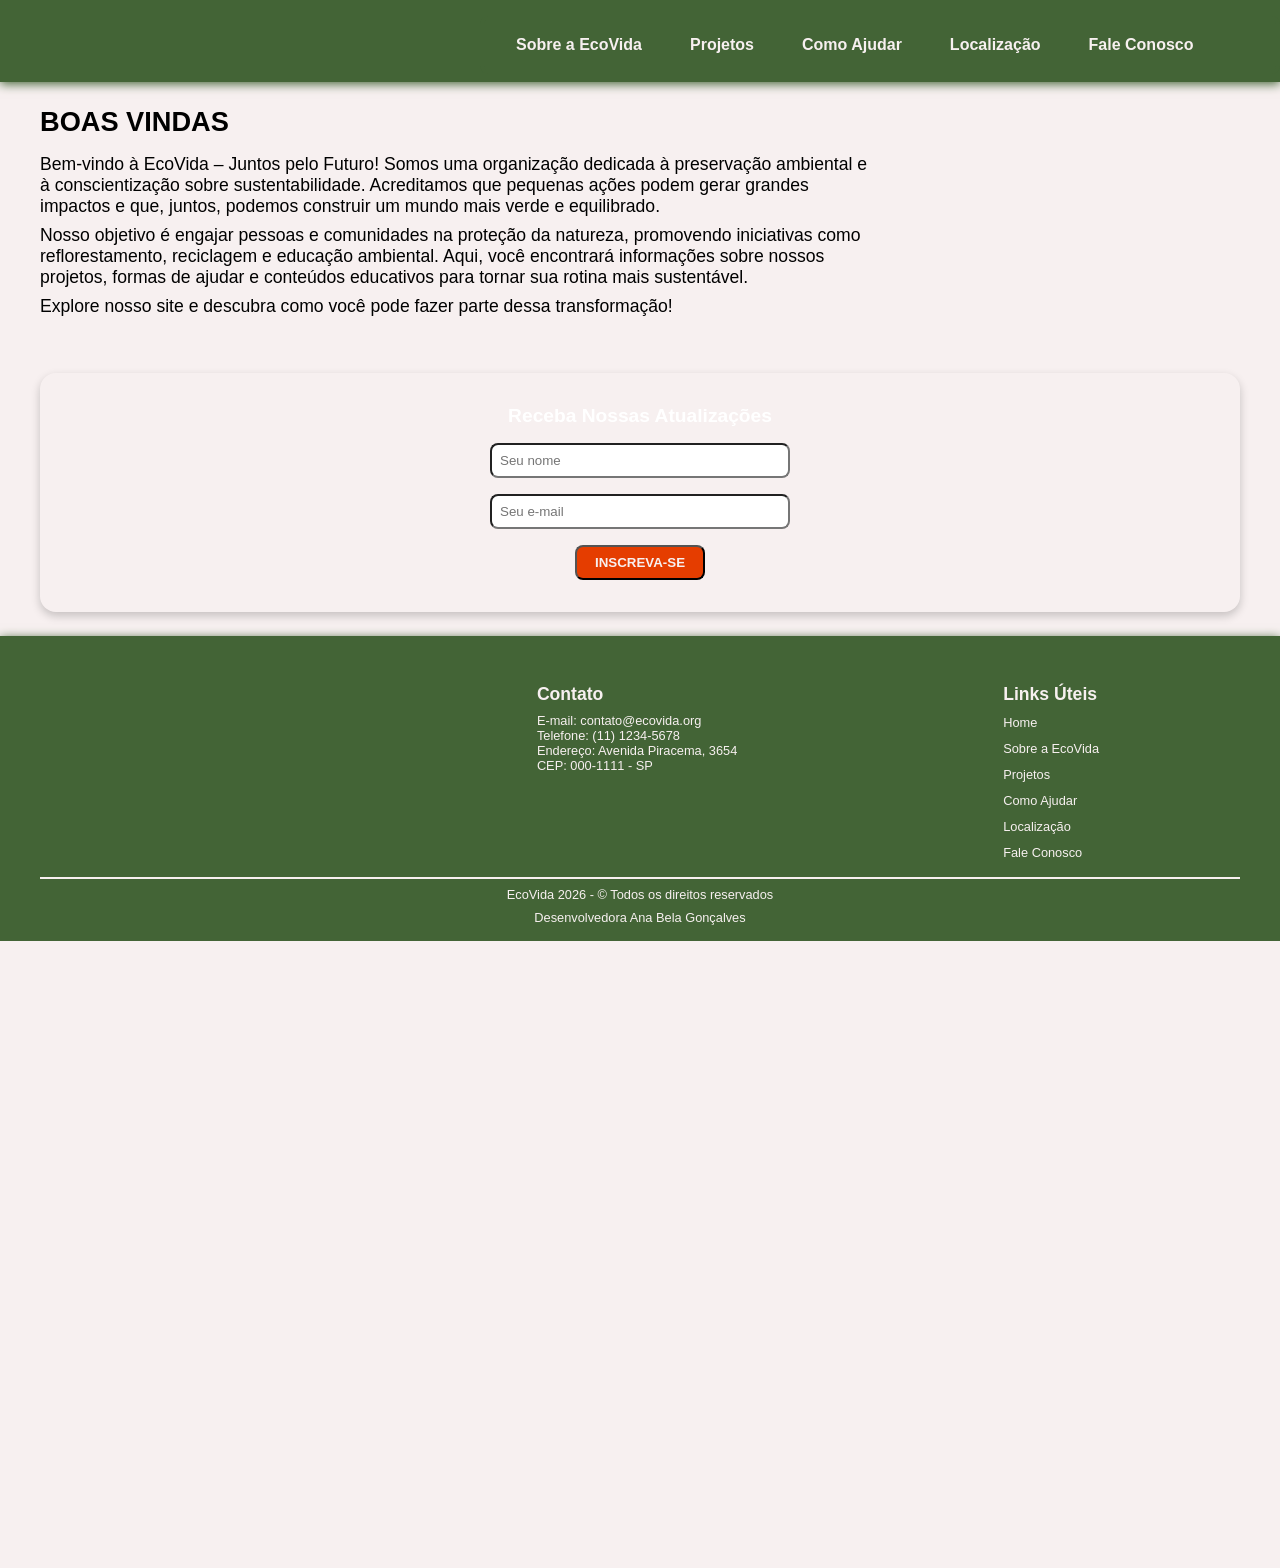
<file: index.html>
<!DOCTYPE html>
<html lang="pt-br">

<head>
    <meta charset="UTF-8">
    <meta name="viewport" content="width=device-width, initial-scale=1.0">
    <link rel="stylesheet" href="assets/css/estilos.css">
    <link rel="shortcut icon" href="assets/imagens/logo_oishi.png" type="image/x-icon">
    <link
        href="https://fonts.googleapis.com/css2?family=Montserrat:ital,wght@0,100..900;1,100..900&family=Open+Sans:ital,wght@0,300..800;1,300..800&display=swap"
        rel="stylesheet">
    <title>Home</title>
</head>

<body>
    <header>
        <a href="index.html"><img src="assets/imagens/logo_oishi.png" alt="Logo EcoVida"></a>

        <nav id="menu">
            <ul>
                <li><a href="sobre-a-ecovida.html">Sobre a EcoVida</a></li>
                <li><a href="projetos.html">Projetos</a></li>
                <li><a href="como-ajudar.html">Como Ajudar</a></li>
                <li><a href="localizacao.html">Localização</a></li>
                <li><a href="fale-conosco.html">Fale Conosco</a></li>
            </ul>
        </nav>
        <img src="assets/imagens/menu-branco.png" alt="Menu Hamburguer" id="btn-menu">
        <img src="assets/imagens/fechar-branco.png" alt="Botão Fechar" id="btn-fechar">
    </header>
    <main id="container-home">
        <img src="assets/imagens/home4.jpg" alt="Coruja na floresta em cima de uma árvore dormindo" id="imagem-boas-vindas">
        <h1>BOAS VINDAS</h1>

        <section id="secao-1-home">
            <section class="p-secao1">
                <p>Bem-vindo à EcoVida – Juntos pelo Futuro! Somos uma organização dedicada à preservação ambiental e à
                    conscientização sobre sustentabilidade. Acreditamos que pequenas ações podem gerar grandes impactos
                    e
                    que, juntos, podemos construir um mundo mais verde e equilibrado.</p>
                <p>Nosso objetivo é engajar pessoas e comunidades na proteção da natureza, promovendo iniciativas como
                    reflorestamento, reciclagem e educação ambiental. Aqui, você encontrará informações sobre nossos
                    projetos, formas de ajudar e conteúdos educativos para tornar sua rotina mais sustentável.
                </p>
                <p>Explore nosso site e descubra como você pode fazer parte dessa transformação!</p>
            </section>

            <img src="assets/imagens/home5.jpg" alt="Pessoas na floresta com sacos de lixo para ajudar o meio ambiente"
                id="foto-colaboracao">
        </section>



        <section id="receba-atualizacoes">
            <form action="#" >
                <h3>Receba Nossas Atualizações</h3>
                <input type="text" name="nome-atualizacao" id="nome-recebe" placeholder="Seu nome">
                <input type="email" name="email-atualizacao" id="email-recebe" placeholder="Seu e-mail" required>
                <button id="btn-se-escrever">INSCREVA-SE</button>
            </form>
        </section>

    </main>

    <footer id="rodape">

        <section id="secao-rodape">
            <a href="index.html"><img src="assets/imagens/logo_oishi.png" alt="Logo EcoVida"></a>
            <div> <!-- Div para estilização -->
                <h3>Contato</h3>
                <p>E-mail: contato@ecovida.org</p>
                <p>Telefone: (11) 1234-5678 </p>
                <p>Endereço: Avenida Piracema, 3654</p>
                <p>CEP: 000-1111 - SP</p>

                <div class="imagens-contato"> <!-- Div para estilização -->
                    <img src="assets/imagens/face.png" alt="logo Facebook">
                    <img src="assets/imagens/instagram.png" alt="logo instagram">
                    <img src="assets/imagens/whatsapp.png" alt="logo WhatsApp">
                </div>
            </div>
            <nav id="navegacao-rodape">
                <h3>Links Úteis</h3>
                <ul>
                    <li><a href="index.html">Home</a></li>
                    <li><a href="sobre-a-ecovida.html">Sobre a EcoVida</a></li>
                    <li><a href="projetos.html">Projetos</a></li>
                    <li><a href="como-ajudar.html">Como Ajudar</a></li>
                    <li><a href="localizacao.html">Localização</a></li>
                    <li><a href="fale-conosco.html">Fale Conosco</a></li>
                </ul>
            </nav>
        </section>

        <p class="direitos-rodape">EcoVida 2026 - &copy; Todos os direitos reservados</p>
        <p class="direitos-rodape">Desenvolvedora Ana Bela Gonçalves</p>

    </footer>
    <script src="assets/js/script.js"></script>

</body>

</html>
</file>
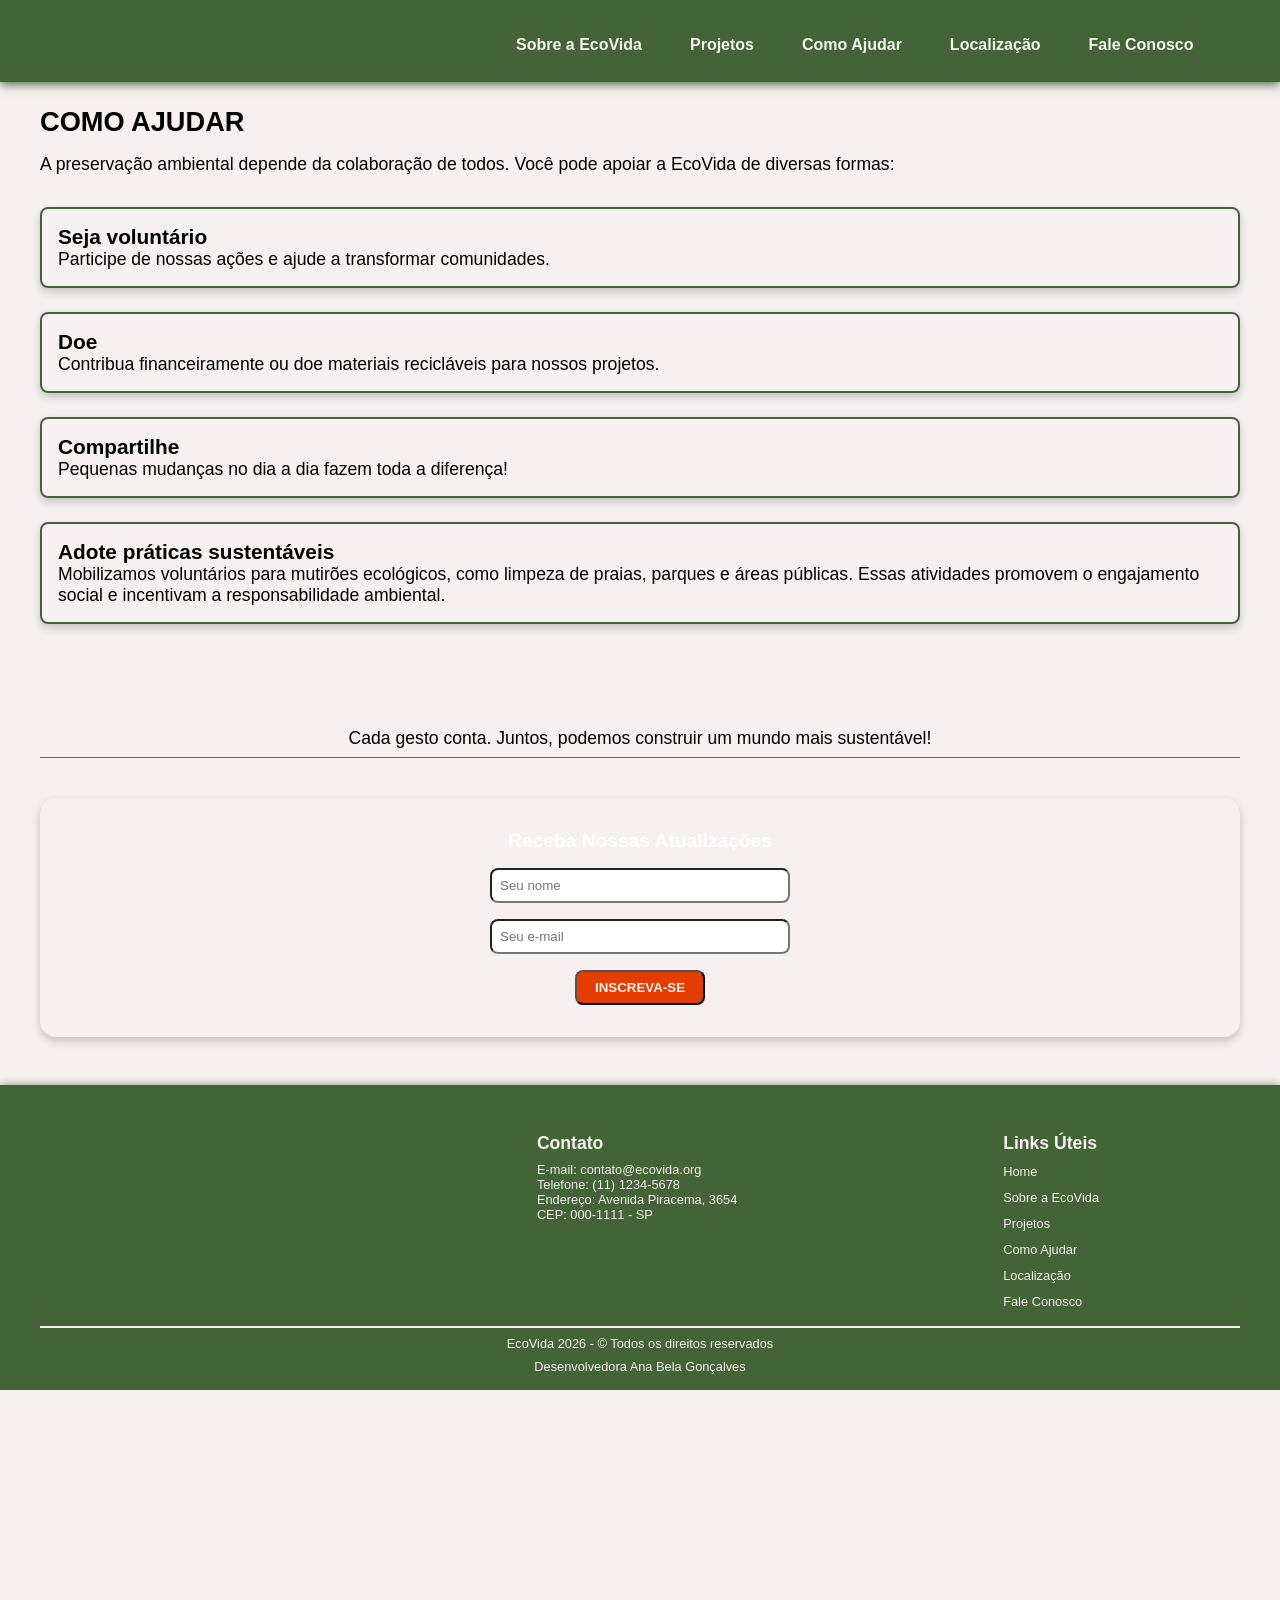
<file: como-ajudar.html>
<!DOCTYPE html>
<html lang="pt-br">

<head>
    <meta charset="UTF-8">
    <meta name="viewport" content="width=device-width, initial-scale=1.0">
    <link rel="stylesheet" href="assets/css/estilos.css">
    <link rel="shortcut icon" href="assets/imagens/logo_oishi.png" type="image/x-icon">
    <link
        href="https://fonts.googleapis.com/css2?family=Montserrat:ital,wght@0,100..900;1,100..900&family=Open+Sans:ital,wght@0,300..800;1,300..800&display=swap"
        rel="stylesheet">
    <title>COMO AJUDAR</title>
</head>

<body>
    <header>
        <a href="index.html"><img src="assets/imagens/logo_oishi.png" alt="Logo EcoVida"></a>
        <nav id="menu">
            <ul>
                <li><a href="sobre-a-ecovida.html">Sobre a EcoVida</a></li>
                <li><a href="projetos.html">Projetos</a></li>
                <li><a href="como-ajudar.html">Como Ajudar</a></li>
                <li><a href="localizacao.html">Localização</a></li>
                <li><a href="fale-conosco.html">Fale Conosco</a></li>
            </ul>
        </nav>
        <img src="assets/imagens/menu-branco.png" alt="Menu Hamburguer" id="btn-menu">
        <img src="assets/imagens/fechar-branco.png" alt="Botão Fechar" id="btn-fechar">
    </header>
    <main id="container-como-ajudar">
       
        <h1>COMO AJUDAR</h1>
        
        <p>A preservação ambiental depende da colaboração de todos. Você pode apoiar a EcoVida de diversas formas:</p>
        <section id="cards-como-ajudar">
            <article>
                <h2>Seja voluntário</h2>
                <p>Participe de nossas ações e ajude a transformar comunidades.</p>
            </article>
            <article>
                <h2>Doe</h2>
                <p>Contribua financeiramente ou doe materiais recicláveis para nossos projetos.</p>
            </article>
            <article>
                <h2>Compartilhe</h2>
                <p>Pequenas mudanças no dia a dia fazem toda a diferença!
                </p>
            </article>
            <article>
                <h2>Adote práticas sustentáveis</h2>
                <p>Mobilizamos voluntários para mutirões ecológicos, como limpeza de praias, parques e áreas públicas. Essas atividades promovem o engajamento social e incentivam a responsabilidade ambiental.</p>
            </article>

        </section>
        <img src="assets/imagens/como-ajudar-voluntario2.jpg" alt="Duas pessoas voluntárias segurando mudas de plantas" class="imagem-como-ajudar">
        
        <p id="p-card-como-ajudar">Cada gesto conta. Juntos, podemos construir um mundo mais sustentável!</p>

        


        <section id="receba-atualizacoes">
            <form action="#" >
                <h3>Receba Nossas Atualizações</h3>
                <input type="text" name="nome-atualizacao" id="nome-recebe" placeholder="Seu nome">
                <input type="email" name="email-atualizacao" id="email-recebe" placeholder="Seu e-mail" required>
                <button id="btn-se-escrever">INSCREVA-SE</button>
            </form>
        </section>

    </main>

    <footer id="rodape">

        <section id="secao-rodape">
            <a href="index.html"><img src="assets/imagens/logo_oishi.png" alt="Logo EcoVida"></a>
            <div> <!-- Div para estilização -->
                <h3>Contato</h3>
                <p>E-mail: contato@ecovida.org</p>
                <p>Telefone: (11) 1234-5678 </p>
                <p>Endereço: Avenida Piracema, 3654</p>
                <p>CEP: 000-1111 - SP</p>

                <div class="imagens-contato"> <!-- Div para estilização -->
                    <img src="assets/imagens/face.png" alt="logo Facebook">
                    <img src="assets/imagens/instagram.png" alt="logo instagram">
                    <img src="assets/imagens/whatsapp.png" alt="logo WhatsApp">
                </div>
            </div>
            <nav id="navegacao-rodape">
                <h3>Links Úteis</h3>
                <ul>
                    <li><a href="index.html">Home</a></li>
                    <li><a href="sobre-a-ecovida.html">Sobre a EcoVida</a></li>
                    <li><a href="projetos.html">Projetos</a></li>
                    <li><a href="como-ajudar.html">Como Ajudar</a></li>
                    <li><a href="localizacao.html">Localização</a></li>
                    <li><a href="fale-conosco.html">Fale Conosco</a></li>
                </ul>
            </nav>
        </section>

        <p class="direitos-rodape">EcoVida 2026 - &copy; Todos os direitos reservados</p>
        <p class="direitos-rodape">Desenvolvedora Ana Bela Gonçalves</p>

    </footer>
    <script src="assets/js/script.js"></script>

</body>

</html>
</file>
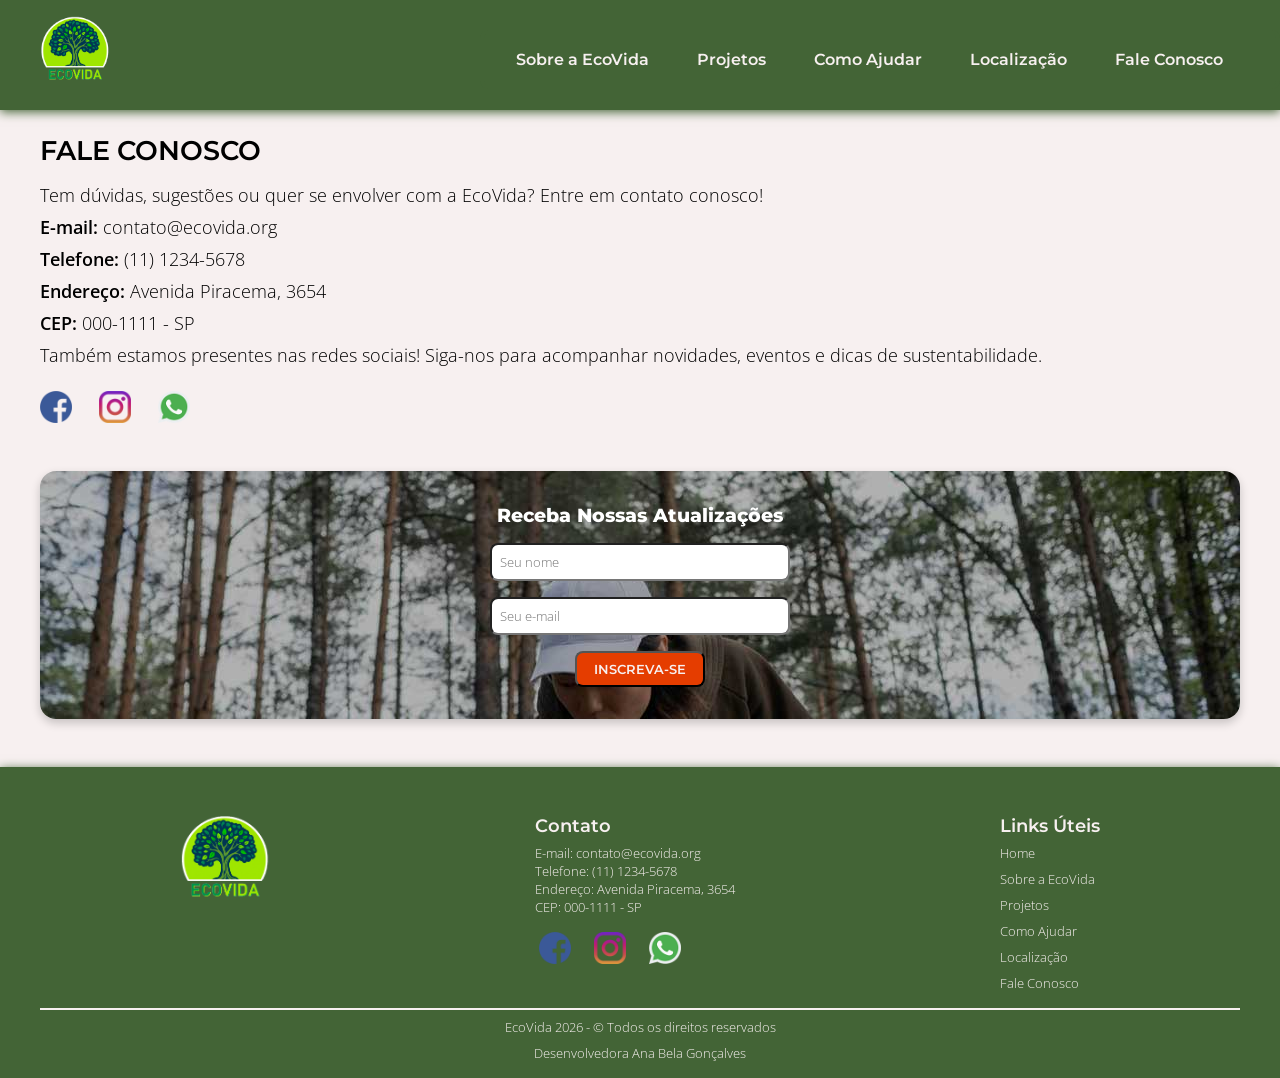
<file: fale-conosco.html>
<!DOCTYPE html>
<html lang="pt-br">

<head>
    <meta charset="UTF-8">
    <meta name="viewport" content="width=device-width, initial-scale=1.0">
    <link rel="stylesheet" href="assets/css/estilos.css">
    <link rel="shortcut icon" href="assets/imagens/logo_oishi.png" type="image/x-icon">
    <link
        href="https://fonts.googleapis.com/css2?family=Montserrat:ital,wght@0,100..900;1,100..900&family=Open+Sans:ital,wght@0,300..800;1,300..800&display=swap"
        rel="stylesheet">
    <title>FALE CONOSCO</title>
</head>

<body>
    <header>
        <a href="index.html"><img src="assets/imagens/logo_oishi.png" alt="Logo EcoVida"></a>

        <nav id="menu">
            <ul>
                <li><a href="sobre-a-ecovida.html">Sobre a EcoVida</a></li>
                <li><a href="projetos.html">Projetos</a></li>
                <li><a href="como-ajudar.html">Como Ajudar</a></li>
                <li><a href="localizacao.html">Localização</a></li>
                <li><a href="fale-conosco.html">Fale Conosco</a></li>
            </ul>
        </nav>
        <img src="assets/imagens/menu-branco.png" alt="Menu Hamburguer" id="btn-menu">
        <img src="assets/imagens/fechar-branco.png" alt="Botão Fechar" id="btn-fechar">
    </header>
    <main id="container-fale-conosco">
        <h1>FALE CONOSCO</h1>

        <section id="secao-fale-conosco">
            <section class="p-secao-fale-conosco">
                <p>Tem dúvidas, sugestões ou quer se envolver com a EcoVida? Entre em contato conosco!</p>
                <p><span class="destaques-negrito">E-mail:</span> contato@ecovida.org</p>
                <p><span class="destaques-negrito">Telefone:</span> (11) 1234-5678 </p>
                <a href="localizacao.html">
                    <p><span class="destaques-negrito">Endereço:</span> Avenida Piracema, 3654</p>
                </a>
                <p><span class="destaques-negrito">CEP:</span> 000-1111 - SP</p>
                <p>Também estamos presentes nas redes sociais! Siga-nos para acompanhar novidades, eventos e dicas de
                    sustentabilidade.</p>

                <div class="imagens-contato"> <!-- Div para estilização -->
                    <img src="assets/imagens/face.png" alt="logo Facebook">
                    <img src="assets/imagens/instagram.png" alt="logo instagram">
                    <img src="assets/imagens/whatsapp.png" alt="logo WhatsApp">
                </div>
            </section>
<!--             <section>
                <input type="text" name="" id="">
                <textarea name="" id="" cols="20" rows="5"></textarea>
            </section> -->
        </section>

        <section id="receba-atualizacoes">
            <form action="#" >
                <h3>Receba Nossas Atualizações</h3>
                <input type="text" name="nome-atualizacao" id="nome-recebe" placeholder="Seu nome">
                <input type="email" name="email-atualizacao" id="email-recebe" placeholder="Seu e-mail" required>
                <button id="btn-se-escrever">INSCREVA-SE</button>
            </form>
        </section>
    </main>

    <footer id="rodape">
        <section id="secao-rodape">
            <a href="index.html"><img src="assets/imagens/logo_oishi.png" alt="Logo EcoVida"></a>
            <div> <!-- Div para estilização -->
                <h3>Contato</h3>
                <p>E-mail: contato@ecovida.org</p>
                <p>Telefone: (11) 1234-5678 </p>
                <p>Endereço: Avenida Piracema, 3654</p>
                <p>CEP: 000-1111 - SP</p>

                <div class="imagens-contato"> <!-- Div para estilização -->
                    <img src="assets/imagens/face.png" alt="logo Facebook">
                    <img src="assets/imagens/instagram.png" alt="logo instagram">
                    <img src="assets/imagens/whatsapp.png" alt="logo WhatsApp">
                </div>
            </div>
            <nav id="navegacao-rodape">
                <h3>Links Úteis</h3>
                <ul>
                    <li><a href="index.html">Home</a></li>
                    <li><a href="sobre-a-ecovida.html">Sobre a EcoVida</a></li>
                    <li><a href="projetos.html">Projetos</a></li>
                    <li><a href="como-ajudar.html">Como Ajudar</a></li>
                    <li><a href="localizacao.html">Localização</a></li>
                    <li><a href="fale-conosco.html">Fale Conosco</a></li>
                </ul>
            </nav>
        </section>

        <p class="direitos-rodape">EcoVida 2026 - &copy; Todos os direitos reservados</p>
        <p class="direitos-rodape">Desenvolvedora Ana Bela Gonçalves</p>

    </footer>
    <script src="assets/js/script.js"></script>

</body>

</html>
</file>
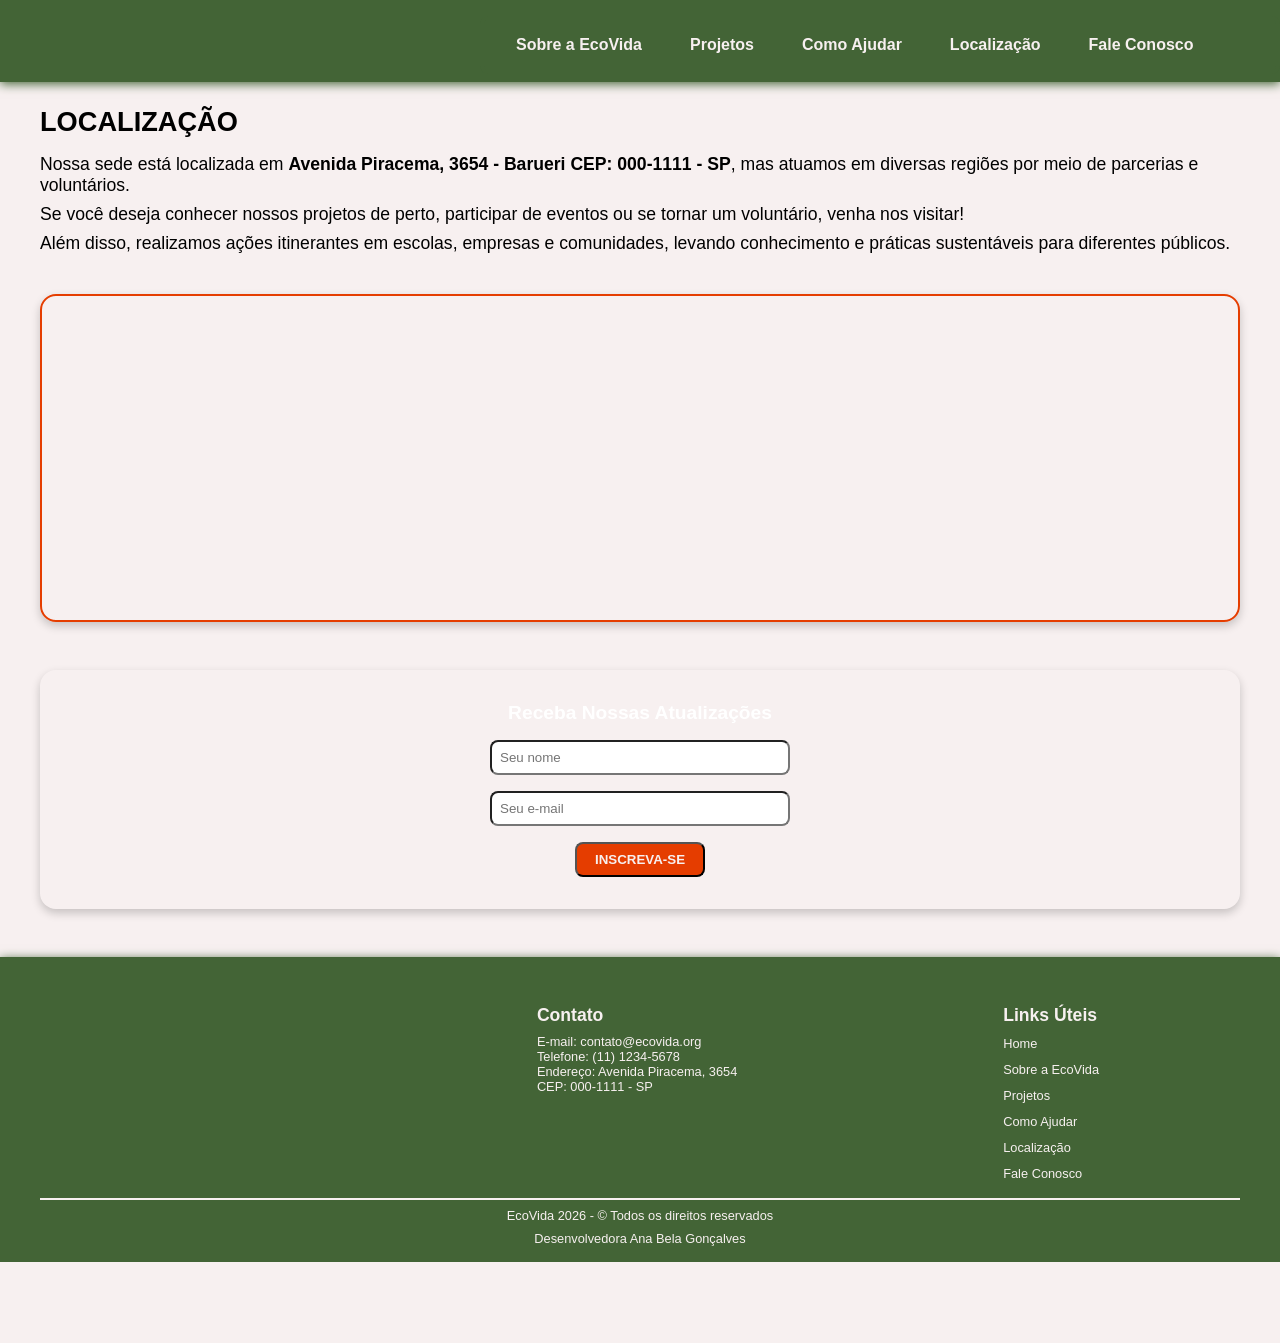
<file: localizacao.html>
<!DOCTYPE html>
<html lang="pt-br">

<head>
    <meta charset="UTF-8">
    <meta name="viewport" content="width=device-width, initial-scale=1.0">
    <link rel="stylesheet" href="assets/css/estilos.css">
    <link rel="shortcut icon" href="assets/imagens/logo_oishi.png" type="image/x-icon">
    <link
        href="https://fonts.googleapis.com/css2?family=Montserrat:ital,wght@0,100..900;1,100..900&family=Open+Sans:ital,wght@0,300..800;1,300..800&display=swap"
        rel="stylesheet">
    <title>LOCALIZAÇÃO</title>
</head>

<body>
    <header>
        <a href="index.html"><img src="assets/imagens/logo_oishi.png" alt="Logo EcoVida"></a>
        
        <nav id="menu">
            <ul>
                <li><a href="sobre-a-ecovida.html">Sobre a EcoVida</a></li>
                <li><a href="projetos.html">Projetos</a></li>
                <li><a href="como-ajudar.html">Como Ajudar</a></li>
                <li><a href="localizacao.html">Localização</a></li>
                <li><a href="fale-conosco.html">Fale Conosco</a></li>
            </ul>
        </nav>
        <img src="assets/imagens/menu-branco.png" alt="Menu Hamburguer" id="btn-menu">
        <img src="assets/imagens/fechar-branco.png" alt="Botão Fechar" id="btn-fechar">
    </header>
    <main id="container-localizacao">
        <h1>LOCALIZAÇÃO</h1>

        <section id="secao-1-localizacao">
            <section class="p-secao1-localizacao">
                <p>Nossa sede está localizada em <span class="destaques-negrito">Avenida Piracema, 3654 - Barueri CEP: 000-1111 - SP</span>, mas atuamos em diversas regiões por meio de parcerias e voluntários.</p>
                <p>Se você deseja conhecer nossos projetos de perto, participar de eventos ou se tornar um voluntário, venha nos visitar!
                </p>
                <p>Além disso, realizamos ações itinerantes em escolas, empresas e comunidades, levando conhecimento e práticas sustentáveis para diferentes públicos.</p>
            </section>
            <section id="mapa-localização">
                <iframe src="https://www.google.com/maps/embed?pb=!1m18!1m12!1m3!1d1829.4848879952929!2d-46.83239132165911!3d-23.497598106282098!2m3!1f0!2f0!3f0!3m2!1i1024!2i768!4f13.1!3m3!1m2!1s0x94cf020395537e5f%3A0x18805411079edff5!2sAlphacolor!5e0!3m2!1spt-BR!2sbr!4v1779295388809!5m2!1spt-BR!2sbr" width="600" height="450" style="border:0;" allowfullscreen="" loading="lazy" referrerpolicy="no-referrer-when-downgrade"></iframe>
            </section>
        </section>

        <section id="receba-atualizacoes">
            <form action="#" >
                <h3>Receba Nossas Atualizações</h3>
                <input type="text" name="nome-atualizacao" id="nome-recebe" placeholder="Seu nome">
                <input type="email" name="email-atualizacao" id="email-recebe" placeholder="Seu e-mail" required>
                <button id="btn-se-escrever">INSCREVA-SE</button>
            </form>
        </section>

    </main>

    <footer id="rodape">
    
        <section id="secao-rodape">
            <a href="index.html"><img src="assets/imagens/logo_oishi.png" alt="Logo EcoVida"></a>
            <div> <!-- Div para estilização -->
                <h3>Contato</h3>
                <p>E-mail: contato@ecovida.org</p>
                <p>Telefone: (11) 1234-5678 </p>
                <p>Endereço: Avenida Piracema, 3654</p>
                <p>CEP: 000-1111 - SP</p>

                <div class="imagens-contato"> <!-- Div para estilização -->
                    <img src="assets/imagens/face.png" alt="logo Facebook">
                    <img src="assets/imagens/instagram.png" alt="logo instagram">
                    <img src="assets/imagens/whatsapp.png" alt="logo WhatsApp">
                </div>
            </div>
            <nav id="navegacao-rodape">
                <h3>Links Úteis</h3>
                <ul>
                    <li><a href="index.html">Home</a></li>
                    <li><a href="sobre-a-ecovida.html">Sobre a EcoVida</a></li>
                    <li><a href="projetos.html">Projetos</a></li>
                    <li><a href="como-ajudar.html">Como Ajudar</a></li>
                    <li><a href="localizacao.html">Localização</a></li>
                    <li><a href="fale-conosco.html">Fale Conosco</a></li>
                </ul>
            </nav>
        </section>

        <p class="direitos-rodape">EcoVida 2026 - &copy; Todos os direitos reservados</p>
        <p class="direitos-rodape">Desenvolvedora Ana Bela Gonçalves</p>

    </footer>
    <script src="assets/js/script.js"></script>

</body>

</html>
</file>
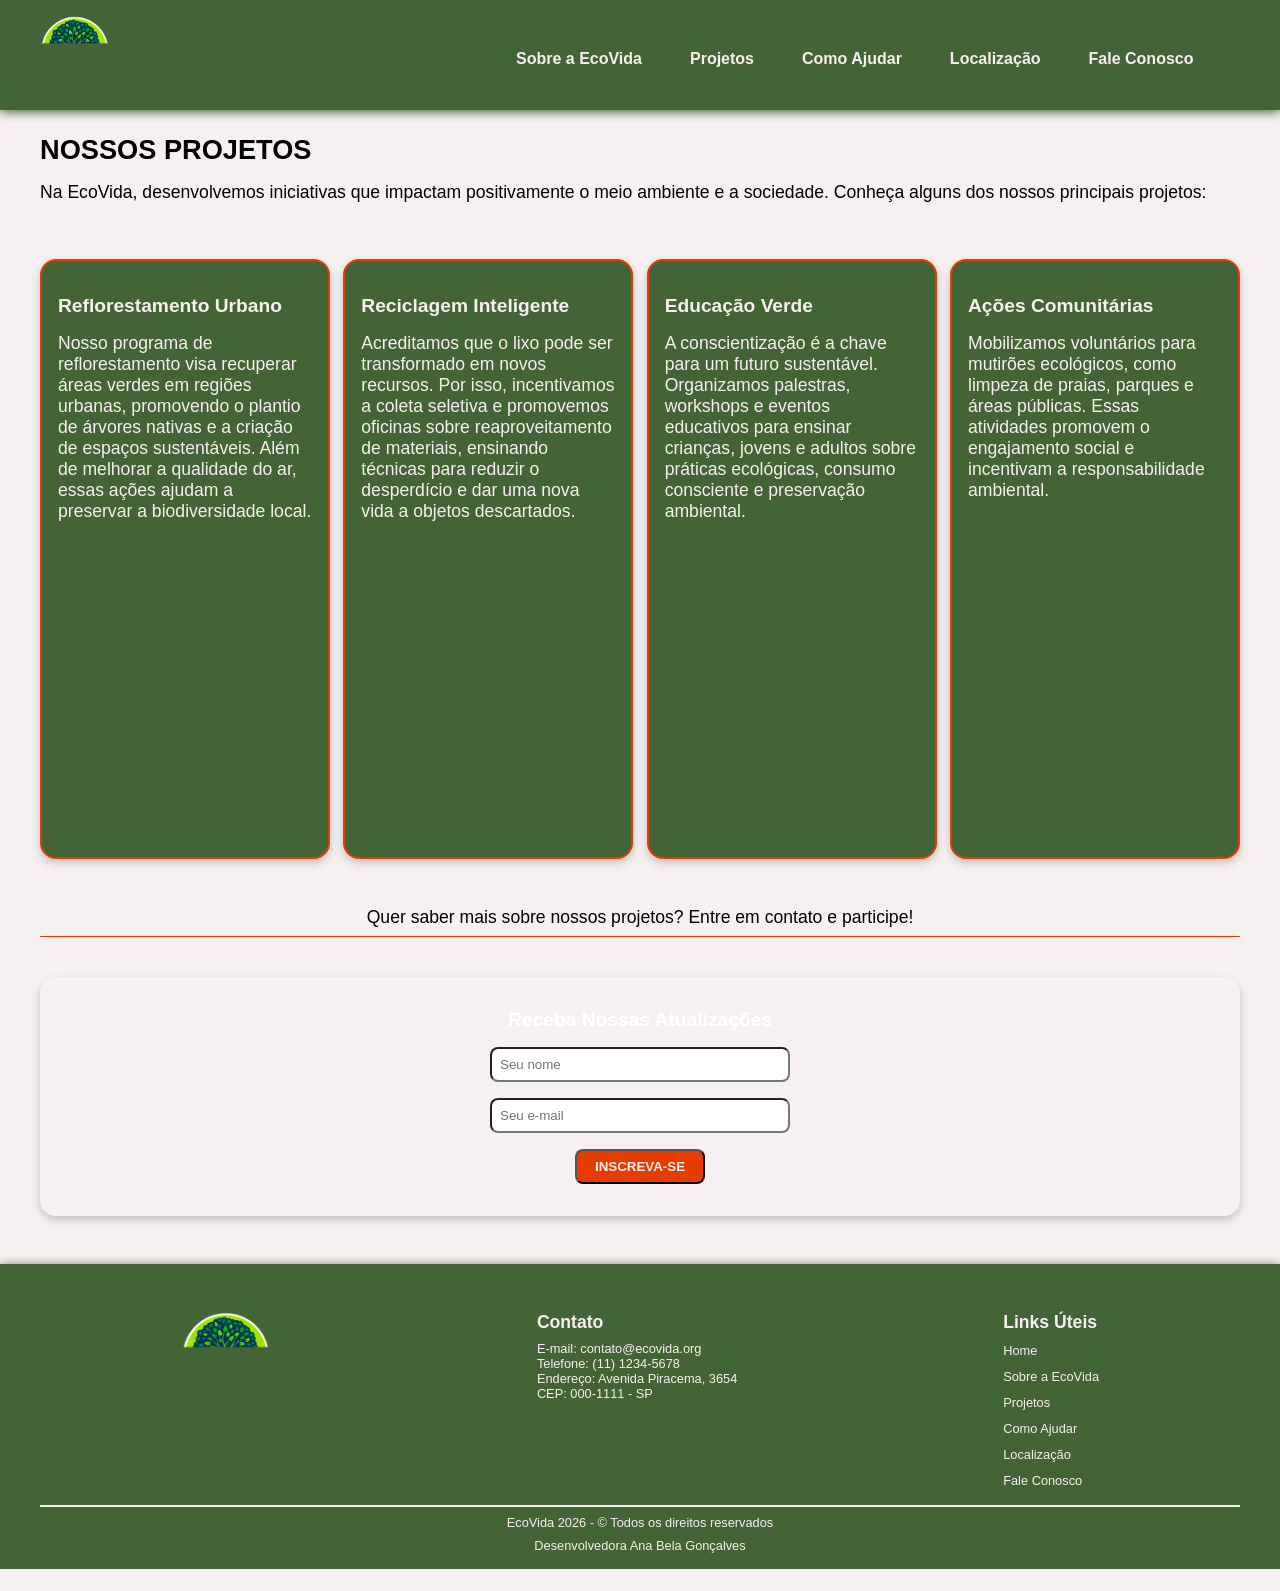
<file: projetos.html>
<!DOCTYPE html>
<html lang="pt-br">

<head>
    <meta charset="UTF-8">
    <meta name="viewport" content="width=device-width, initial-scale=1.0">
    <link rel="stylesheet" href="assets/css/estilos.css">
    <link rel="shortcut icon" href="assets/imagens/logo_oishi.png" type="image/x-icon">
    <link
        href="https://fonts.googleapis.com/css2?family=Montserrat:ital,wght@0,100..900;1,100..900&family=Open+Sans:ital,wght@0,300..800;1,300..800&display=swap"
        rel="stylesheet">
    <title>NOSSOS PROJETOS</title>
</head>

<body>
    <header>
        <a href="index.html"><img src="assets/imagens/logo_oishi.png" alt="Logo EcoVida"></a>
        <nav id="menu">
            <ul>
                <li><a href="sobre-a-ecovida.html">Sobre a EcoVida</a></li>
                <li><a href="projetos.html">Projetos</a></li>
                <li><a href="como-ajudar.html">Como Ajudar</a></li>
                <li><a href="localizacao.html">Localização</a></li>
                <li><a href="fale-conosco.html">Fale Conosco</a></li>
            </ul>
        </nav>
        <img src="assets/imagens/menu-branco.png" alt="Menu Hamburguer" id="btn-menu">
        <img src="assets/imagens/fechar-branco.png" alt="Botão Fechar" id="btn-fechar">
    </header>
    <main id="container-projetos">
        <h1>NOSSOS PROJETOS</h1>
        <p>Na EcoVida, desenvolvemos iniciativas que impactam positivamente o meio ambiente e a sociedade. Conheça alguns dos nossos principais projetos:</p>
        <section id="cards-projetos">
            <article>
                <img src="assets/imagens/projeto11-reflorestamento.jpg" alt="Mãos de uma pessoa plantando uma muda de árvore.">
                <h2>Reflorestamento Urbano</h2>
                <p>Nosso programa de reflorestamento visa recuperar áreas verdes em regiões urbanas, promovendo o plantio de árvores nativas e a criação de espaços sustentáveis. Além de melhorar a qualidade do ar, essas ações ajudam a preservar a biodiversidade local.
                </p>
            </article>
            <article>
                <img src="assets/imagens/projeto19-reciclagem.jpg" alt="Mãos de uma pessoa recolhendo uma garrafa plástica para fazer a reciclagem.">
                <h2>Reciclagem Inteligente</h2>
                <p>Acreditamos que o lixo pode ser transformado em novos recursos. Por isso, incentivamos a coleta seletiva e promovemos oficinas sobre reaproveitamento de materiais, ensinando técnicas para reduzir o desperdício e dar uma nova vida a objetos descartados.</p>
            </article>
            <article>
                <img src="assets/imagens/projetos3-educacao-verde.jpg" alt="Mãos de três pessoas juntas como se estivessem prontas para fazer uma atividade.">
                <h2>Educação Verde</h2>
                <p>A conscientização é a chave para um futuro sustentável. Organizamos palestras, workshops e eventos educativos para ensinar crianças, jovens e adultos sobre práticas ecológicas, consumo consciente e preservação ambiental.</p>
            </article>
            <article>
                <img src="assets/imagens/projeto9-acao-comunitaria.jpg" alt="Pessoa fazendo o recolhimento de lixo na beira de um rio.">
                <h2>Ações Comunitárias</h2>
                <p>Mobilizamos voluntários para mutirões ecológicos, como limpeza de praias, parques e áreas públicas. Essas atividades promovem o engajamento social e incentivam a responsabilidade ambiental.</p>
            </article>

        </section>
        <p id="p-card-projetos">Quer saber mais sobre nossos projetos? Entre em contato e participe!</p>


        <section id="receba-atualizacoes">
            <form action="#" >
                <h3>Receba Nossas Atualizações</h3>
                <input type="text" name="nome-atualizacao" id="nome-recebe" placeholder="Seu nome">
                <input type="email" name="email-atualizacao" id="email-recebe" placeholder="Seu e-mail" required>
                <button id="btn-se-escrever">INSCREVA-SE</button>
            </form>
        </section>

    </main>

    <footer id="rodape">

        <section id="secao-rodape">
            <a href="index.html"><img src="assets/imagens/logo_oishi.png" alt="Logo EcoVida"></a>
            <div> <!-- Div para estilização -->
                <h3>Contato</h3>
                <p>E-mail: contato@ecovida.org</p>
                <p>Telefone: (11) 1234-5678 </p>
                <p>Endereço: Avenida Piracema, 3654</p>
                <p>CEP: 000-1111 - SP</p>

                <div class="imagens-contato"> <!-- Div para estilização -->
                    <img src="assets/imagens/face.png" alt="logo Facebook">
                    <img src="assets/imagens/instagram.png" alt="logo instagram">
                    <img src="assets/imagens/whatsapp.png" alt="logo WhatsApp">
                </div>
            </div>
            <nav id="navegacao-rodape">
                <h3>Links Úteis</h3>
                <ul>
                    <li><a href="index.html">Home</a></li>
                    <li><a href="sobre-a-ecovida.html">Sobre a EcoVida</a></li>
                    <li><a href="projetos.html">Projetos</a></li>
                    <li><a href="como-ajudar.html">Como Ajudar</a></li>
                    <li><a href="localizacao.html">Localização</a></li>
                    <li><a href="fale-conosco.html">Fale Conosco</a></li>
                </ul>
            </nav>
        </section>

        <p class="direitos-rodape">EcoVida 2026 - &copy; Todos os direitos reservados</p>
        <p class="direitos-rodape">Desenvolvedora Ana Bela Gonçalves</p>

    </footer>
    <script src="assets/js/script.js"></script>

</body>

</html>
</file>
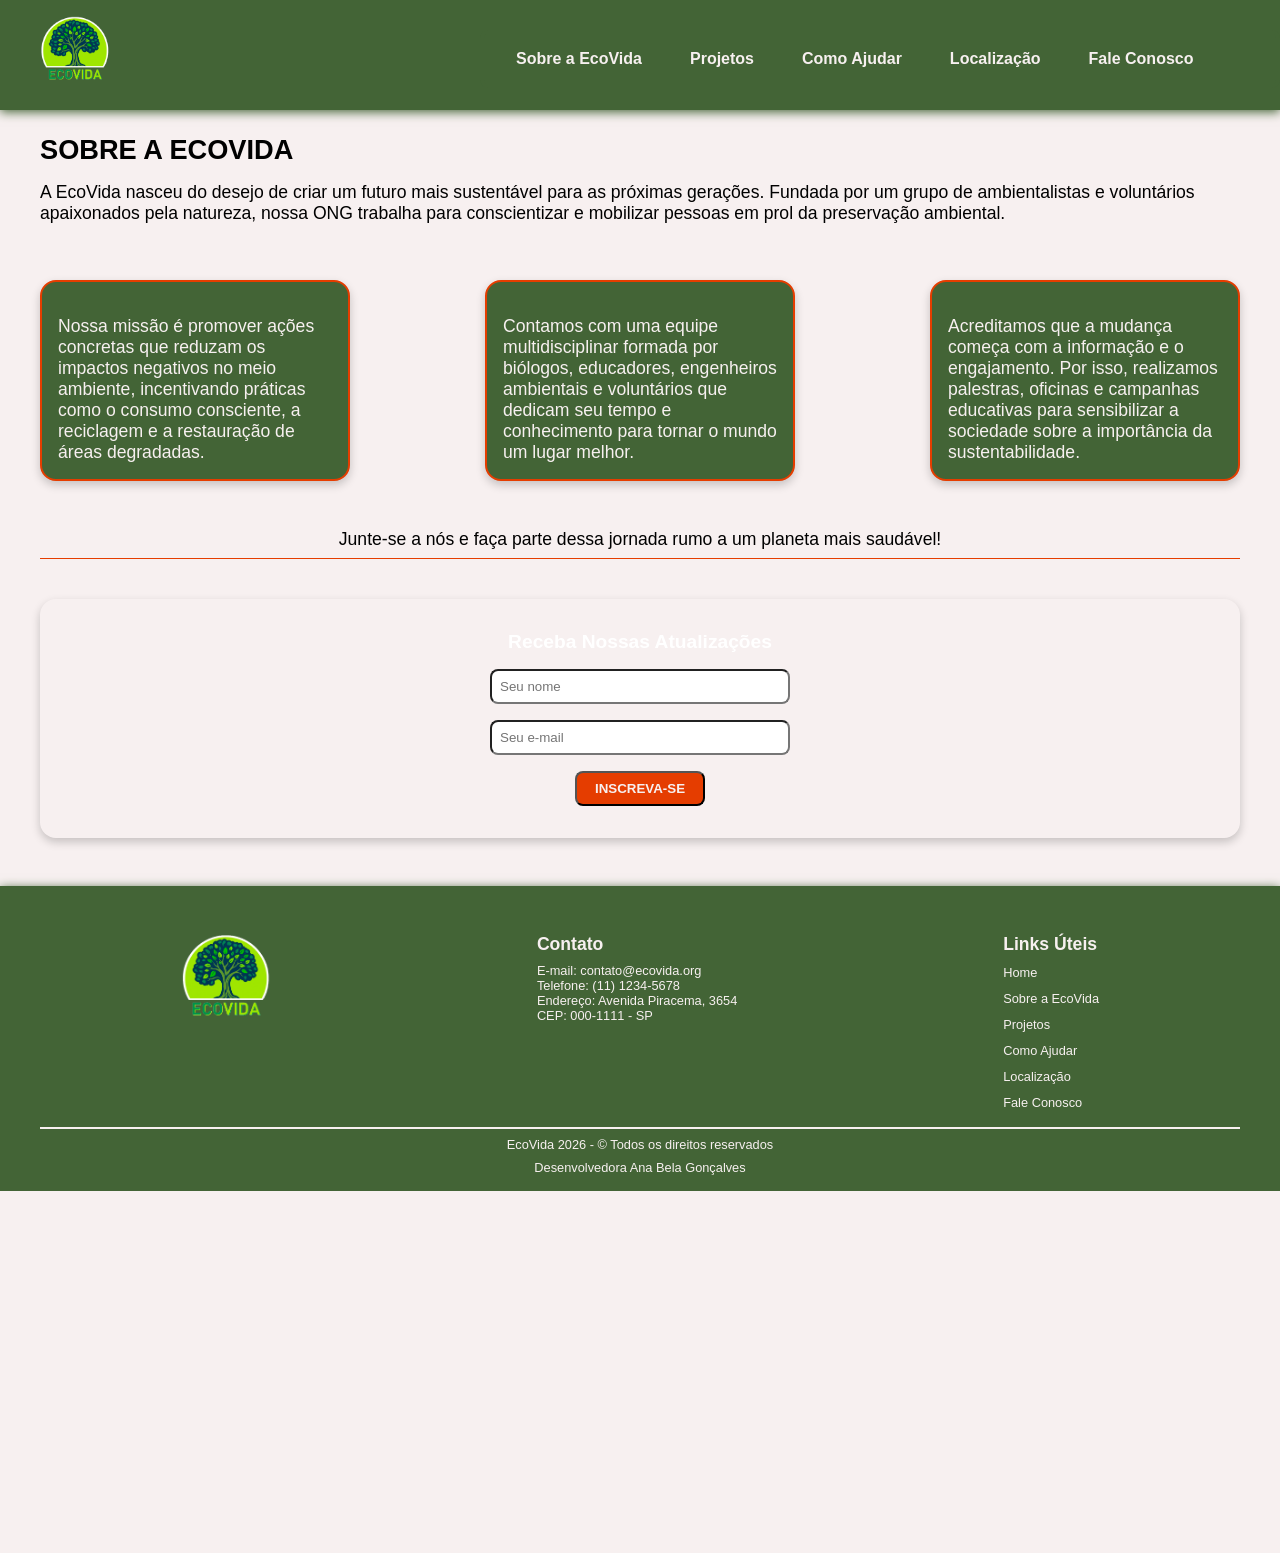
<file: sobre-a-ecovida.html>
<!DOCTYPE html>
<html lang="pt-br">

<head>
    <meta charset="UTF-8">
    <meta name="viewport" content="width=device-width, initial-scale=1.0">
    <link rel="stylesheet" href="assets/css/estilos.css">
    <link rel="shortcut icon" href="assets/imagens/logo_oishi.png" type="image/x-icon">
    <link
        href="https://fonts.googleapis.com/css2?family=Montserrat:ital,wght@0,100..900;1,100..900&family=Open+Sans:ital,wght@0,300..800;1,300..800&display=swap"
        rel="stylesheet">
    <title>SOBRE A ECOVIDA</title>
</head>

<body>
    <header>
        <a href="index.html"><img src="assets/imagens/logo_oishi.png" alt="Logo EcoVida"></a>
        <nav id="menu">
            <ul>
                <li><a href="sobre-a-ecovida.html">Sobre a EcoVida</a></li>
                <li><a href="projetos.html">Projetos</a></li>
                <li><a href="como-ajudar.html">Como Ajudar</a></li>
                <li><a href="localizacao.html">Localização</a></li>
                <li><a href="fale-conosco.html">Fale Conosco</a></li>
            </ul>
        </nav>
        <img src="assets/imagens/menu-branco.png" alt="Menu Hamburguer" id="btn-menu">
        <img src="assets/imagens/fechar-branco.png" alt="Botão Fechar" id="btn-fechar">
    </header>
    <main id="container-sobre">
        <h1>SOBRE A ECOVIDA</h1>
        <p>A EcoVida nasceu do desejo de criar um futuro mais sustentável para as próximas gerações. Fundada por um grupo de ambientalistas e voluntários apaixonados pela natureza, nossa ONG trabalha para conscientizar e mobilizar pessoas em prol da preservação ambiental.</p>
        <section id="cards-sobre">
            <article>
                <img src="assets/imagens/sobre-6.jpg" alt="Pessoas juntas ajudando a recolher lixo da natureza">
                <p>Nossa missão é promover ações concretas que reduzam os impactos negativos no meio ambiente,
                    incentivando práticas como o consumo consciente, a reciclagem e a restauração de áreas degradadas.
                </p>
            </article>
            <article>
                <img src="assets/imagens/sobre4.jpg"
                    alt="Mulher na mesa segurando um catavento, como os de energia eolica">
                <p>Contamos com uma equipe multidisciplinar formada por biólogos, educadores, engenheiros ambientais e
                    voluntários que dedicam seu tempo e conhecimento para tornar o mundo um lugar melhor.
                </p>
            </article>
            <article>
                <img src="assets/imagens/sobre5.jpg" alt="Pesquisadora no meio da floresta estudando a floresta">
                <p>Acreditamos que a mudança começa com a informação e o engajamento. Por isso, realizamos palestras,
                    oficinas e campanhas educativas para sensibilizar a sociedade sobre a importância da
                    sustentabilidade.</p>
            </article>

        </section>
        <p id="p-card-sobre">Junte-se a nós e faça parte dessa jornada rumo a um planeta mais saudável!</p>


        <section id="receba-atualizacoes">
            <form action="#" >
                <h3>Receba Nossas Atualizações</h3>
                <input type="text" name="nome-atualizacao" id="nome-recebe" placeholder="Seu nome">
                <input type="email" name="email-atualizacao" id="email-recebe" placeholder="Seu e-mail" required>
                <button id="btn-se-escrever">INSCREVA-SE</button>
            </form>
        </section>

    </main>

    <footer id="rodape">

        <section id="secao-rodape">
            <a href="index.html"><img src="assets/imagens/logo_oishi.png" alt="Logo EcoVida"></a>
            <div> <!-- Div para estilização -->
                <h3>Contato</h3>
                <p>E-mail: contato@ecovida.org</p>
                <p>Telefone: (11) 1234-5678 </p>
                <p>Endereço: Avenida Piracema, 3654</p>
                <p>CEP: 000-1111 - SP</p>

                <div class="imagens-contato"> <!-- Div para estilização -->
                    <img src="assets/imagens/face.png" alt="logo Facebook">
                    <img src="assets/imagens/instagram.png" alt="logo instagram">
                    <img src="assets/imagens/whatsapp.png" alt="logo WhatsApp">
                </div>
            </div>
            <nav id="navegacao-rodape">
                <h3>Links Úteis</h3>
                <ul>
                    <li><a href="index.html">Home</a></li>
                    <li><a href="sobre-a-ecovida.html">Sobre a EcoVida</a></li>
                    <li><a href="projetos.html">Projetos</a></li>
                    <li><a href="como-ajudar.html">Como Ajudar</a></li>
                    <li><a href="localizacao.html">Localização</a></li>
                    <li><a href="fale-conosco.html">Fale Conosco</a></li>
                </ul>
            </nav>
        </section>

        <p class="direitos-rodape">EcoVida 2026 - &copy; Todos os direitos reservados</p>
        <p class="direitos-rodape">Desenvolvedora Ana Bela Gonçalves</p>

    </footer>
    <script src="assets/js/script.js"></script>

</body>

</html>
</file>
<file: assets/css/estilos.css>
/* MOBILE - GLOBAL */
* {
    margin: 0;
    padding: 0;
    box-sizing: border-box;
}

body {
    background-color: #F7F0F0;
}

header {
    min-width: 400px;
    background-color: #436436;
    /*verde com opcidade*/
    text-align: center;
    position: sticky;
    top: 0;
    padding: 16px 0;
    box-shadow: 0 2px 10px #436436;
}

header img {
    width: 60px;
}

#menu {
    position: absolute;
    top: 0;
    width: 100%;
    height: 100vh;
    display: none;
    /*none*/
    
}

#menu ul {
    list-style-type: none;
    margin-top: 40px;
    border: solid 4px #436436;
    border-radius: 8px;
}

#menu ul li a {
    text-decoration: none;
    background-color: #43643695;
    color: #F7F0F0;
    display: block;
    padding: 16px;
    font-family: "Montserrat", sans-serif;
    /* font-optical-sizing: auto; */
    font-weight: 600;
    font-style: normal;
    font-size: 1.2rem;
}

#menu ul li a:hover {
    background-color: #e53d00f1;
}

#btn-menu,
#btn-fechar {
    width: 48px;
    height: 48px;
    position: absolute;
    top: 0;
    right: 0;
    cursor: pointer;
}
#btn-fechar {
    display: none;
}

#container-home{
    margin: 0 24px;
}
#container-localizacao, #container-fale-conosco{
    margin: 24px;
}

#imagem-boas-vindas {
    max-width: 100%;
    min-width: 400px;
    margin-bottom: 24px;
    border-radius: 0 0 16px 16px;
    box-shadow: 0 4px 8px #00000033;
}

h1,
h2,
h3,
button {
    font-family: "Montserrat", sans-serif;
    font-optical-sizing: auto;
    font-weight: 600;
    font-style: normal;
}

h1 {
    font-size: 1.7rem;
}

#secao-1-home,
.p-secao1, #secao-1-localizacao, .p-secao1-localizacao, #secao-fale-conosco, .p-secao-fale-conosco{
    font-family: "Open Sans", sans-serif;
    font-optical-sizing: auto;
    font-style: normal;
    /* font-variation-settings: "wdth" 100; */
    margin: 8px 0;
    display: flex;
    flex-direction: column;
    gap: 8px;
}

#secao-1-home, #secao-1-localizacao, #secao-fale-conosco {
    align-items: center;
    margin-bottom: 24px;
    font-weight: 300;
    /* 300 a  800*/
}

.p-secao1, .p-secao1-localizacao, .p-secao-fale-conosco{
    align-items: flex-start;
    font-size: 1.1rem;
}

#foto-colaboracao {
    max-width: 40%;
    border-radius: 16px;
    box-shadow: 0 4px 8px #00000033;
}

#receba-atualizacoes {
    background-image: url("../imagens/home7.jpg");
    width: 100%;
    max-width: 100%;
    min-width: 300px;
    border-radius: 16px;
    padding: 32px 48px;
    margin-top: 24px;
    box-shadow: 0 4px 10px #00000033;
}
#receba-atualizacoes form{
    display: flex;
    flex-direction: column;
    align-items: center;
    gap: 16px;
}

#receba-atualizacoes h3 {
    font-size: 1.2rem;
    color: #fff;
    font-weight: 800;
}

#receba-atualizacoes input {
    border-radius: 8px;
    padding: 8px;
    width: 300px;
    font-family: "Open Sans", sans-serif;
    font-optical-sizing: auto;
    font-weight: 300;
    /* 300 a  800*/
    font-style: normal;
}

#receba-atualizacoes button {
    border-radius: 8px;
    padding: 8px;
    width: 130px;
    background-color: #E53D00;
    color: #F7F0F0;
}
#receba-atualizacoes button:hover {
    background-color: #F7F0F0;
    color: #E53D00;
}

#rodape {
    width: 100%;
    min-width: 400px;
    background-color: #436436;
    color: #F7F0F0;
    padding: 32px 24px 16px 24px;
    margin-top: 24px;
    width: 100%;
    display: flex;
    flex-direction: column;
    box-shadow: 0 2px 10px #436436;;
}


#rodape p {
    font-family: "Open Sans", sans-serif;
    font-optical-sizing: auto;
    font-weight: 300;
    /* 300 a  800*/
    font-style: normal;
    font-size: .80rem;
}

#rodape h3 {
    font-size: 1.1rem;
    margin-bottom: 8px;
}

.imagens-contato {
    display: flex;
    justify-content: space-between;
    margin: 16px 0;
    gap: 16px;
    width: 150px;
}
.imagens-contato img{
    width: 32px;
    height: 32px;
    object-fit: contain;
}

#secao-rodape {
    width: 100%;
    display: flex;
    justify-content: space-around;
    border-bottom: solid 2px #F7F0F0;
    gap: 16px;
    padding: 16px;
}

#secao-rodape img {
    width: 70px;
}

#navegacao-rodape ul {
    list-style-type: none;
    display: flex;
    flex-direction: column;
    gap: 8px;
}

#navegacao-rodape ul li a {
    text-decoration: none;
    color: #F7F0F0;
    padding: 8px 0;
    font-size: .8rem;
    font-family: "Open Sans", sans-serif;
    font-optical-sizing: auto;
    font-weight: 300; /* 300 a  800*/
    font-style: normal;
}
#navegacao-rodape ul li a:hover {
    color: #E53D00;
}

.direitos-rodape {
    margin-top: 8px;
    text-align: center;
}

/* PÁGINA SOBRE A ECOVIDA - PÁGINA NOSSOS PROJETOS - PÁGINA COMO AJUDAR*/
#container-sobre,
#container-projetos{
    margin: 24px;
    display: flex;
    flex-direction: column;
    gap: 16px;
}
#container-como-ajudar{
    margin: 24px;
    display: flex;
    flex-direction: column;
    gap: 16px;
}
.imagem-como-ajudar{
    max-width: 60%;
    border-radius: 16px;
    
    display: block;
    margin: 32px auto;
    box-shadow: 0 4px 8px #00000033;
}

#container-sobre p,
#container-projetos p, #container-como-ajudar p {
    font-size: 1.1rem;
    font-family: "Open Sans", sans-serif;
    font-optical-sizing: auto;
    font-weight: 300; /* 300 a  800*/
    font-style: normal;
}

#cards-sobre,
#cards-projetos, #cards-como-ajudar {
    width: 100%;
    margin: 16px 0 8px 0;
    display: flex;
}

#cards-sobre {
    flex-direction: column;
    align-items: center;
}

#cards-projetos {
    flex-direction: column;
    justify-content: space-between;
    align-items: center;
}
#cards-como-ajudar {
    flex-direction: column;
    justify-content: space-between;
    gap: 24px;
}

#cards-sobre img,
#cards-projetos img {
    width: 100%;
    border-radius: 16px 16px 0 0;
    object-fit: cover;
}

#cards-sobre article,
#cards-projetos article{
    width: 100%;
    background-color: #436436;
    border: solid 2px #E53D00;
    color: #F7F0F0;
    border-radius: 16px;
    margin: 24px 0;
    box-shadow: 0 4px 10px #00000033;
}
#cards-sobre article:hover,
#cards-projetos article:hover{
    border: solid 2px #436436;
}

#cards-sobre article {
    max-width: 310px;
    min-width: 210px;
}

#cards-projetos article {
    /* max-width: 290px; */
    max-width: 290px;
    min-width: 190px;
    height: 600px;
}
#cards-como-ajudar article{
    min-width: 210px;
    border: solid 2px #436436;
    border-radius: 8px;
    padding: 16px;
    font-size: 1rem;
    box-shadow: 0 4px 8px #00000033;
}
#cards-como-ajudar article:hover{
    border: solid 2px #E53D00;
}

#cards-sobre article p,
#cards-projetos article p {
    padding: 16px;
}

#cards-projetos article h2{
    padding: 16px 16px 0 16px;
    font-size: 1.2rem;
}
#cards-como-ajudar article h2{
    font-size: 1.3rem;
}


#p-card-sobre,
#p-card-projetos, #p-card-como-ajudar {
    text-align: center;
    font-weight: 500;
    border-bottom: solid 1px #E53D00;
    padding-bottom: 8px;

}

/* Localização Span */
.destaques-negrito{
    font-weight: 600;
}

#mapa-localização{
    width: 100%;
    min-width: 250px;
    margin: 24px 0;
    border: #E53D00 solid 2px;
    border-radius: 16px;
    box-shadow: 0 4px 10px #00000033;
}
#mapa-localização:hover{
    border: #436436 solid 2px;
}
#mapa-localização iframe{
    width: 100%;
    height: 320px;
    
    border-radius: 16px;
    
}
#secao-fale-conosco a{
    text-decoration: none;
    color: #000;
}
#secao-fale-conosco a:hover{
    color: #436436;

}

/* DESKTOP 1024PX */
@media(min-width:1024px) {
    #menu {
        display: block;
        position: relative;
        height: 50px;
        width: 800px;
        font-size: .75rem;
    }

    #menu ul {
        display: flex;
        margin-top: 0;
    }

    header {
        display: flex;
        justify-content: space-between;
        width: 100%;
        text-align: center;
        align-items: center;
    }

    header img {
        width: 70px;
        margin-left: 40px;
        /* font-size: .75rem; */
    }

    #btn-menu {
        display: none;
    }

    #menu ul li a {
        background-color: #43643600;
        color: #F7F0F0;
        margin-left: 16px;
        font-size: 1rem;

    }

    #menu ul li a:hover {
        border-radius: 16px;
    }

    #container-home{
        max-width: 1200px;
        display: flex;
        flex-direction: column;
        align-items: center;
    }

    body {
        display: flex;
        flex-direction: column;
        align-items: center;
    }

    h1 {
        width: 1200px;
    }

    #secao-1-home {
        flex-direction: row;
        justify-content: space-between;
        max-width: 1200px;
        align-items: flex-start;

    }

    .p-secao1 {
        max-width: 70%;
    }

    #foto-colaboracao {
        max-width: 250px;
    }

    #rodape {
        align-items: center;
    }

    #secao-rodape img {
        width: 90px;
    }

    #secao-rodape {
        max-width: 1200px;
    }

    /* PAGINA SOBRE - PÁGINA PROJETOS */

    #cards-sobre,
    #cards-projetos{
        flex-direction: row;
        justify-content: space-between;
    }
    
    #container-como-ajudar, #container-fale-conosco, #container-sobre, #container-localizacao{
        max-width: 1200px;
    }
    #secao-fale-conosco{
        align-items: flex-start;
    }

}
</file>
